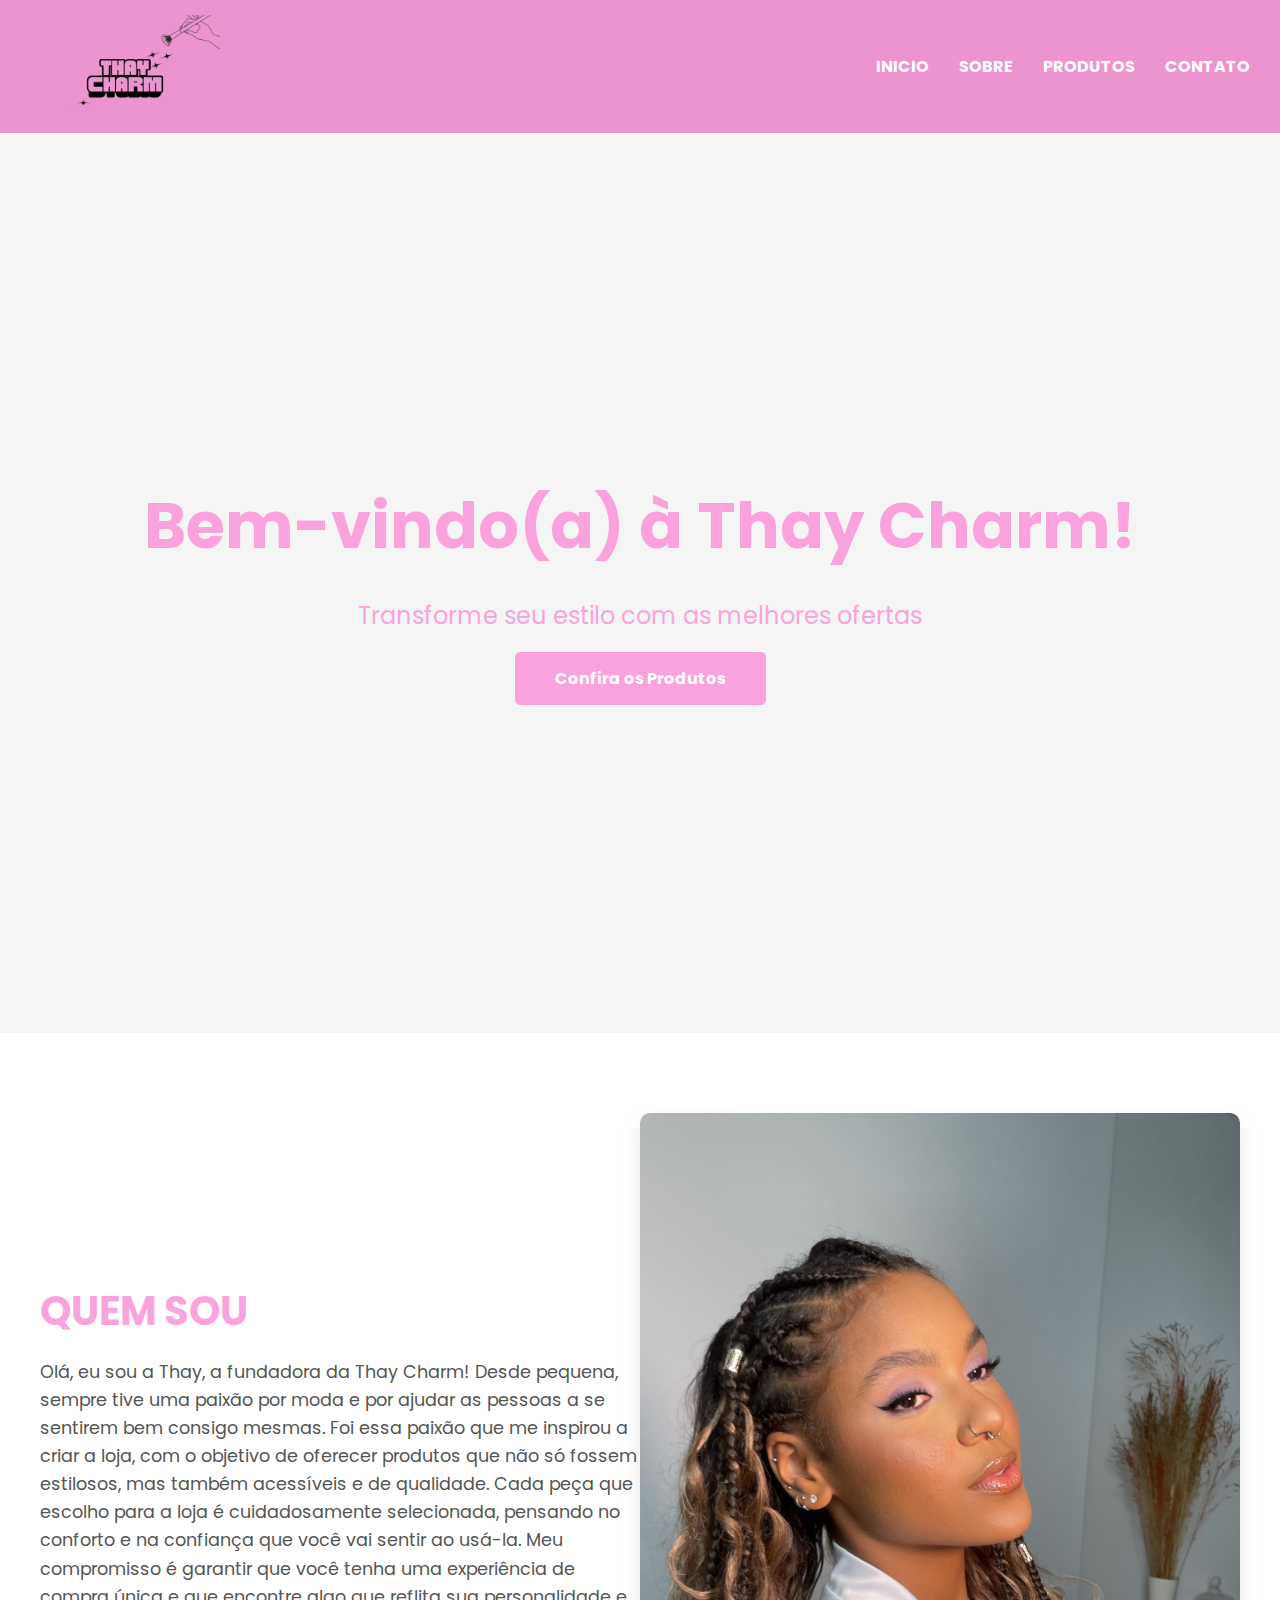
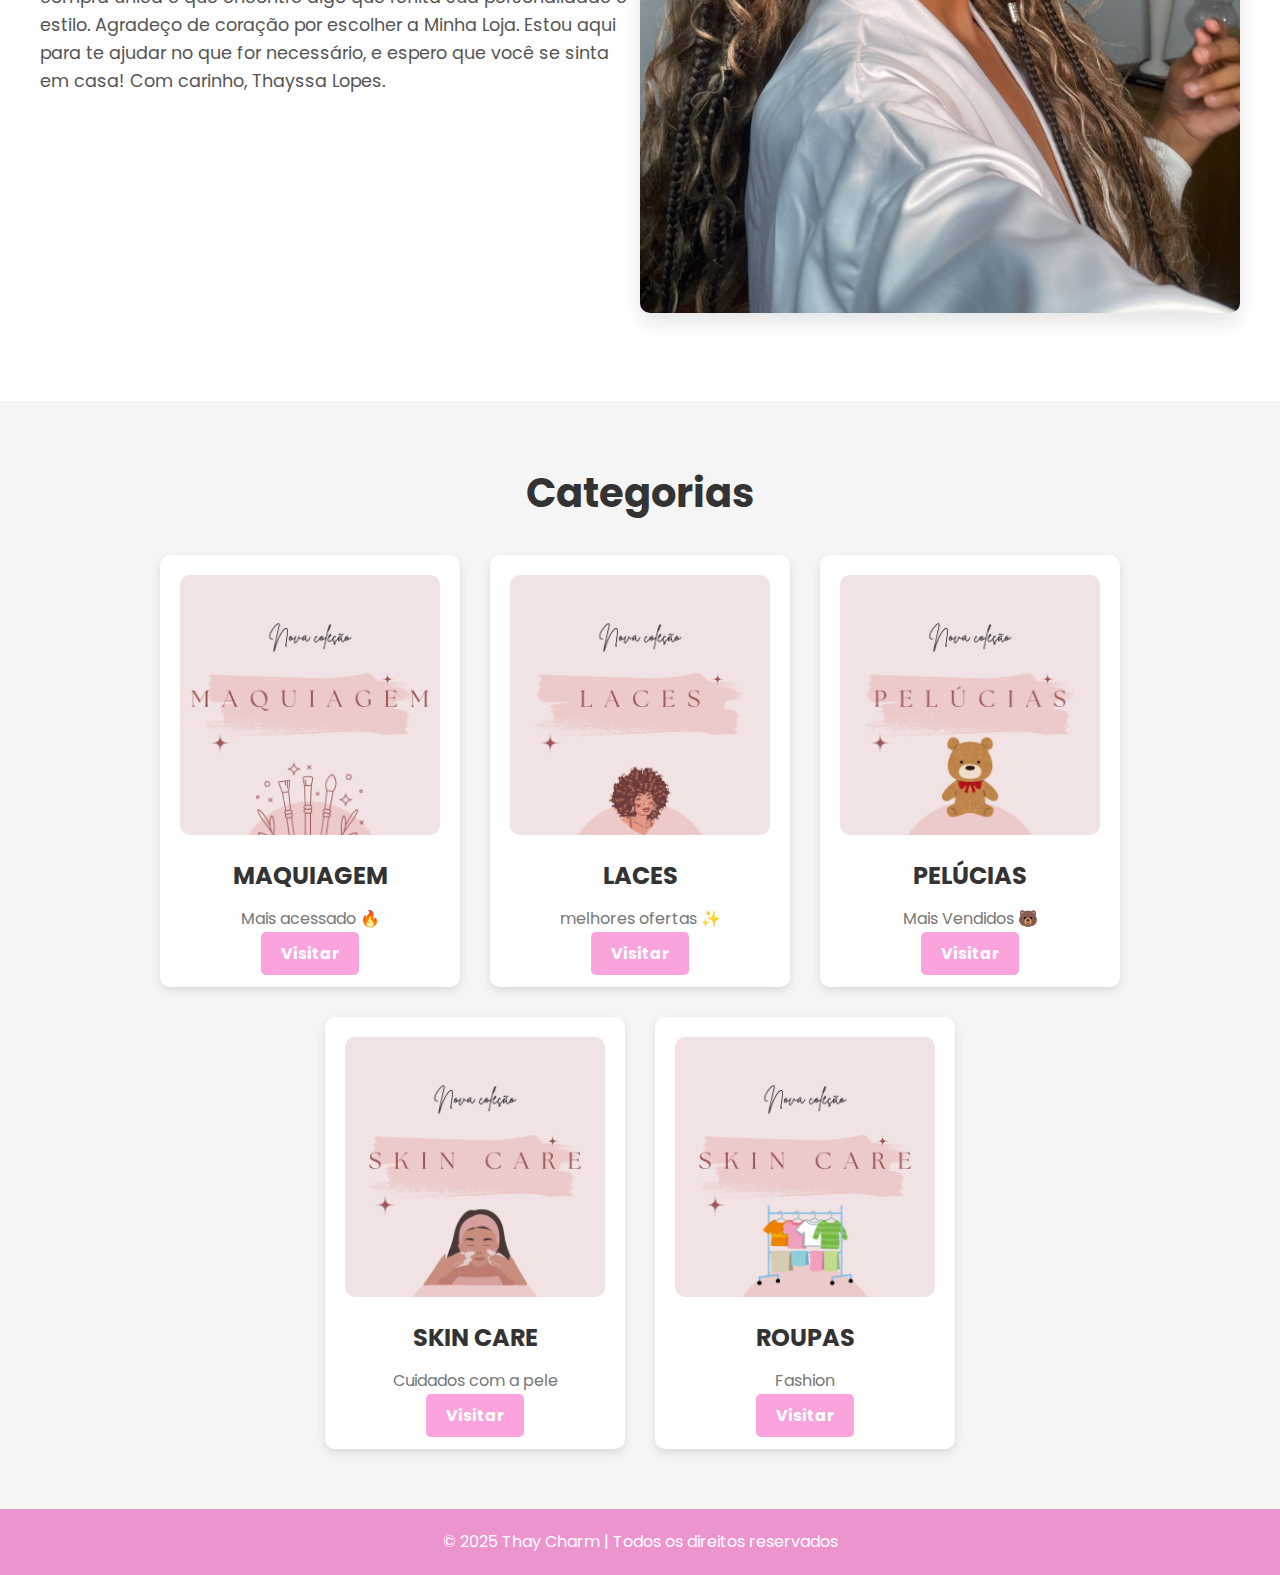
<file: index.html>
<!DOCTYPE html>
<html lang="pt-br">
<head>
    <meta charset="UTF-8">
    <meta name="viewport" content="width=device-width, initial-scale=1.0">
    <title>Thay Charm</title>
    <link rel="stylesheet" href="inicio.css">
    <link rel="shortcut icon" href="image/favicon-32x32.png" type="image/x-icon">
    <link href="https://fonts.googleapis.com/css2?family=Poppins:ital,wght@0,100;0,200;0,300;0,400;0,500;0,600;0,700;0,800;0,900;1,100;1,200;1,300;1,400;1,500;1,600;1,700;1,800;1,900&display=swap" rel="stylesheet">

</head>
<body>
    <header>
        <div class="navbar">
            <div class="logo">
                <a href="#">
                    <img src="image/WhatsApp_Image_2025-03-17_at_14.51.30-removebg-preview.png" alt="" class="logotipo">
                </a>
            </div>
            <nav>
                <ul>
                    <li><a href="#home">INICIO</a></li>
                    <li><a href="#about">SOBRE</a></li>
                    <li><a href="#products">PRODUTOS</a></li>
                    <li><a href="https://wa.me/5527999059738?text=Ol%C3%A1!%20Quero%20Mais%20%20Informações sobre a Loja" target="_blank" class="btn-buy">CONTATO</a></li>
                </ul>
            </nav>
        </div>
    </header>

    <section id="home" class="hero">
        <div class="hero-content">
            <h1>Bem-vindo(a) à Thay Charm!</h1>
            <p>Transforme seu estilo com as melhores ofertas</p>
            <a href="#products" class="cta-button">Confira os Produtos</a>
            
        </div>
    </section>

    <section id="about" class="about">
        <div class="about-container">
            <div class="about-text">
                <h2>Quem Sou</h2>
                <p>Olá, eu sou a Thay, a fundadora da Thay Charm! Desde pequena, sempre tive uma paixão por moda e por ajudar as pessoas a se sentirem bem consigo mesmas. Foi essa paixão que me inspirou a criar a loja, com o objetivo de oferecer produtos que não só fossem estilosos, mas também acessíveis e de qualidade.

                    Cada peça que escolho para a loja é cuidadosamente selecionada, pensando no conforto e na confiança que você vai sentir ao usá-la. Meu compromisso é garantir que você tenha uma experiência de compra única e que encontre algo que reflita sua personalidade e estilo.
                    
                    Agradeço de coração por escolher a Minha Loja. Estou aqui para te ajudar no que for necessário, e espero que você se sinta em casa!
                    
                    Com carinho,
                    Thayssa Lopes.</p>
            </div>
            <div class="about-image">
                <img src="image/WhatsApp Image 2025-03-17 at 14.54.24.jpeg" alt="Imagem sobre a loja">
            </div>
        </div>



    </section>

    <section id="products" class="products">
        <h2>Categorias</h2>
        <div class="product-gallery">
            <div class="product-card">
                <img src="image/capamaquiagem.png" alt="Maquiagem">
                <h3>MAQUIAGEM</h3>
                <p>Mais acessado 🔥</p>
                <a href="maquiagem.html">Visitar</a>
            </div>

            <div class="product-card">
                <img src="image/CapaLace.png" alt="Laces">
                <h3>LACES</h3>
                <p>melhores ofertas ✨</p>
                <a href="laces.html">Visitar</a>
            </div>
            <div class="product-card">
                <img src="image/Capapelucias.png" alt="Pelucias">
                <h3>PELÚCIAS</h3>
                <p>Mais Vendidos 🐻</p>
                <a href="pelucias.html">Visitar</a>
            </div>
            <div class="product-card">
                <img src="image/Capaskin.png" alt="Skin Care">
                <h3>SKIN CARE</h3>
                <p>Cuidados com a pele</p>
                <a href="skincare.html">Visitar</a>
            </div>
            <div class="product-card">
                <img src="image/Caparoupa.png" alt="Roupas">
                <h3>ROUPAS</h3>
                <p>Fashion</p>
                <a href="roupas.html">Visitar</a>
            </div>
        </div>

    </section>

    <footer id="contact">
        <div class="footer-content">
            <p>© 2025 Thay Charm | Todos os direitos reservados</p>
        </div>
    </footer>

    <script src="script.js"></script>
</body>
</html>
</file>
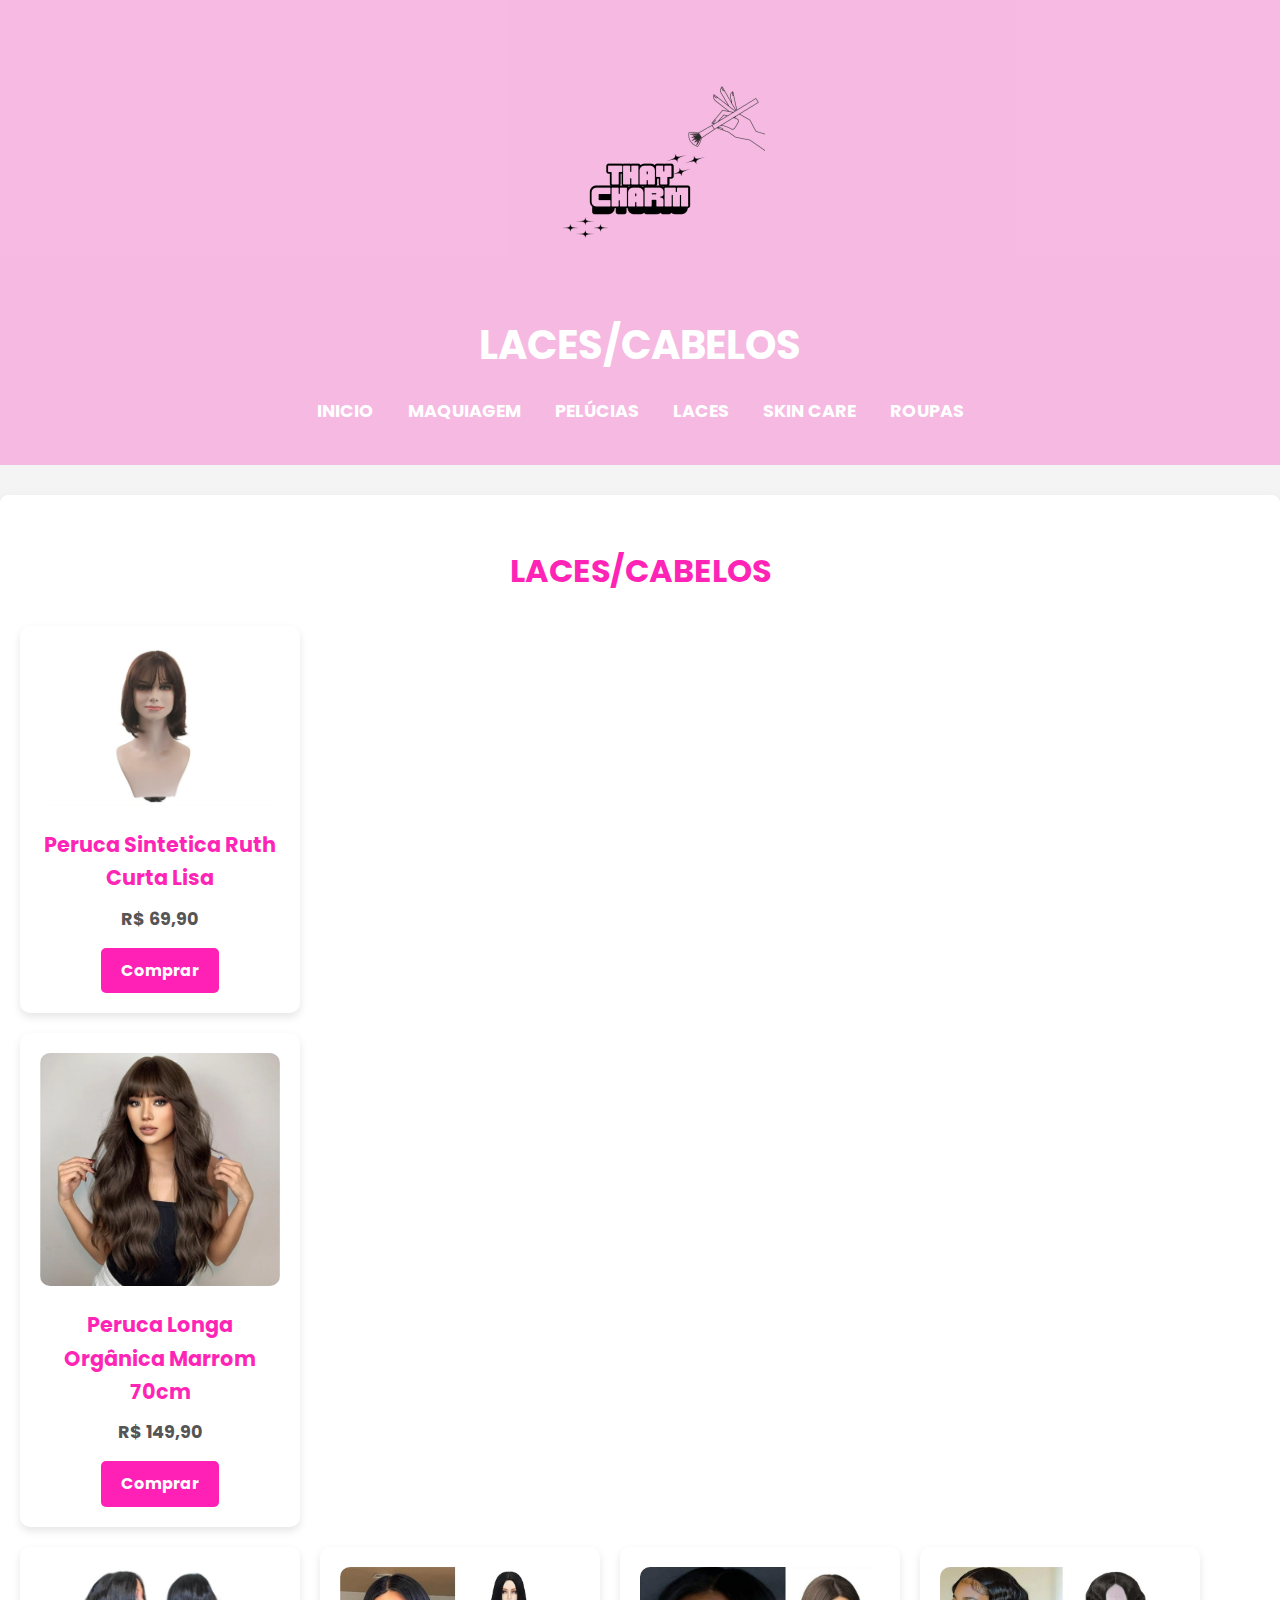
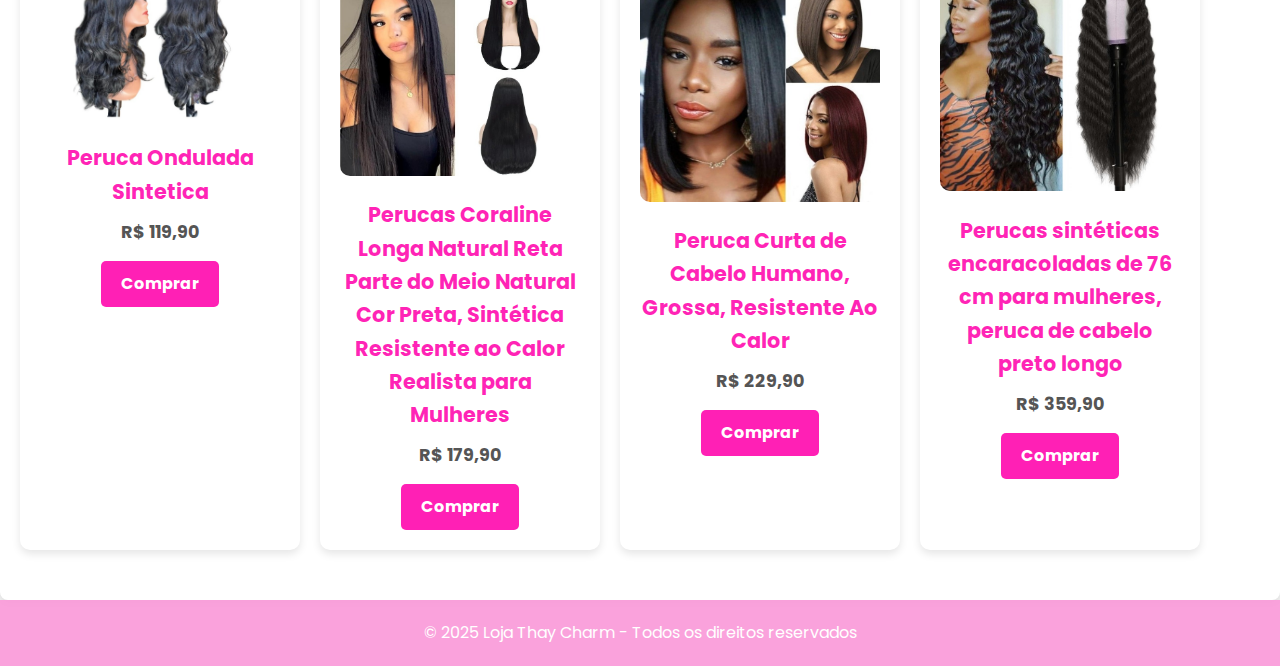
<file: laces.html>
<!DOCTYPE html>
<html lang="pt-br">
<head>
    <meta charset="UTF-8">
    <meta name="viewport" content="width=device-width, initial-scale=1.0">
    <title>Thay Charm</title>
    <link rel="stylesheet" href="styles.css">
    <link href="https://fonts.googleapis.com/css2?family=Poppins:ital,wght@0,100;0,200;0,300;0,400;0,500;0,600;0,700;0,800;0,900;1,100;1,200;1,300;1,400;1,500;1,600;1,700;1,800;1,900&display=swap" rel="stylesheet">
</head>
<body>
    <header>
        <div class="container">
            <div class="logo">
                <img src="image/WhatsApp_Image_2025-03-17_at_14.51.30-removebg-preview.png" alt="Logo da Loja">
            </div>
            <h1>LACES/CABELOS</h1>
            <nav>
                <ul>
                    <li><a href="index.html">INICIO</a></li>
                    <li><a href="maquiagem.html">MAQUIAGEM</a></li>
                    <li><a href="pelucias.html">PELÚCIAS</a></li>
                    <li><a href="laces.html">LACES</a></li>
                    <li><a href="skincare.html">SKIN CARE</a></li>
                    <li><a href="roupas.html">ROUPAS</a></li>
                </ul>
            </nav>
        </div>
    </header>


    <main>

        <section id="maquiagem" class="product-section">
            <h2>LACES/CABELOS</h2>
            <div class="product-list">
                <div class="product">
                    <img src="image/Peruca Sintetica Ruth Curta Lisa.jpeg" alt="">
                    <h3>Peruca Sintetica Ruth Curta Lisa</h3>
                    <p>R$ 69,90</p>
                    <a href="https://wa.me/5527999059738?text=Ol%C3%A1!%20Quero%20comprar%20a%20Peruca%20%20por%20R%24%2069%2C90." target="_blank" class="btn-buy">Comprar</a>
                </div>

                
                <div class="product-list">
                    <div class="product">
                        <img src="image/Peruca Longa Orgânica Marrom 70cm.jpeg" alt="">
                        <h3>Peruca Longa Orgânica Marrom 70cm</h3>
                        <p>R$ 149,90</p>
                        <a href="https://wa.me/5527999059738?text=Ol%C3%A1!%20Quero%20comprar%20a%20Peruca%20%20por%20R%24%20149%2C90." target="_blank" class="btn-buy">Comprar</a>
                    </div>
                    <div class="product-list">
                        <div class="product">
                            <img src="image/PERUCA ONDULADA - SINTÉTICA.jpeg" alt="">
                            <h3>Peruca Ondulada Sintetica</h3>
                            <p>R$ 119,90</p>
                            <a href="https://wa.me/5527999059738?text=Ol%C3%A1!%20Quero%20comprar%20a%20Peruca%20%20por%20R%24%20119%2C90." target="_blank" class="btn-buy">Comprar</a>
                        </div>
                        <div class="product-list">
                            <div class="product">
                                <img src="image/Peruca Longa Preta.jpeg" alt="">
                                <h3> Perucas Coraline Longa Natural Reta Parte do Meio Natural Cor Preta, Sintética Resistente ao Calor Realista para Mulheres</h3>
                                <p>R$ 179,90</p>
                                <a href="https://wa.me/5527999059738?text=Ol%C3%A1!%20Quero%20comprar%20a%20Peruca%20%20por%20R%24%20179%2C90." target="_blank" class="btn-buy">Comprar</a>
                            </div>
                            <div class="product-list">
                                <div class="product">
                                    <img src="image/peruca curta.jpeg" alt="">
                                    <h3>Peruca Curta de Cabelo Humano, Grossa, Resistente Ao Calor</h3>
                                    <p>R$ 229,90</p>
                                    <a href="https://wa.me/5527999059738?text=Ol%C3%A1!%20Quero%20comprar%20a%20Peruca%20%20por%20R%24%20229%2C90." target="_blank" class="btn-buy">Comprar</a>
                                </div>
                             <div class="product">
                             <img src="image/peruca encacaracolada.jpeg" alt="Paleta de Sombras">
                             <h3>Perucas sintéticas encaracoladas de 76 cm para mulheres, peruca de cabelo preto longo</h3>
                             <p>R$ 359,90</p>
                             <a href="https://wa.me/5527999059738?text=Ol%C3%A1!%20Quero%20comprar%20a%20Peruca%20%20por%20R%24%20359%2C90." target="_blank" class="btn-buy">Comprar</a>
                </div>
            </div>
        </section>
    </main>

    <footer>
        <div class="container">
            <p>&copy; 2025 Loja Thay Charm - Todos os direitos reservados</p>
        </div>
    </footer>
</body>
</html>
</file>
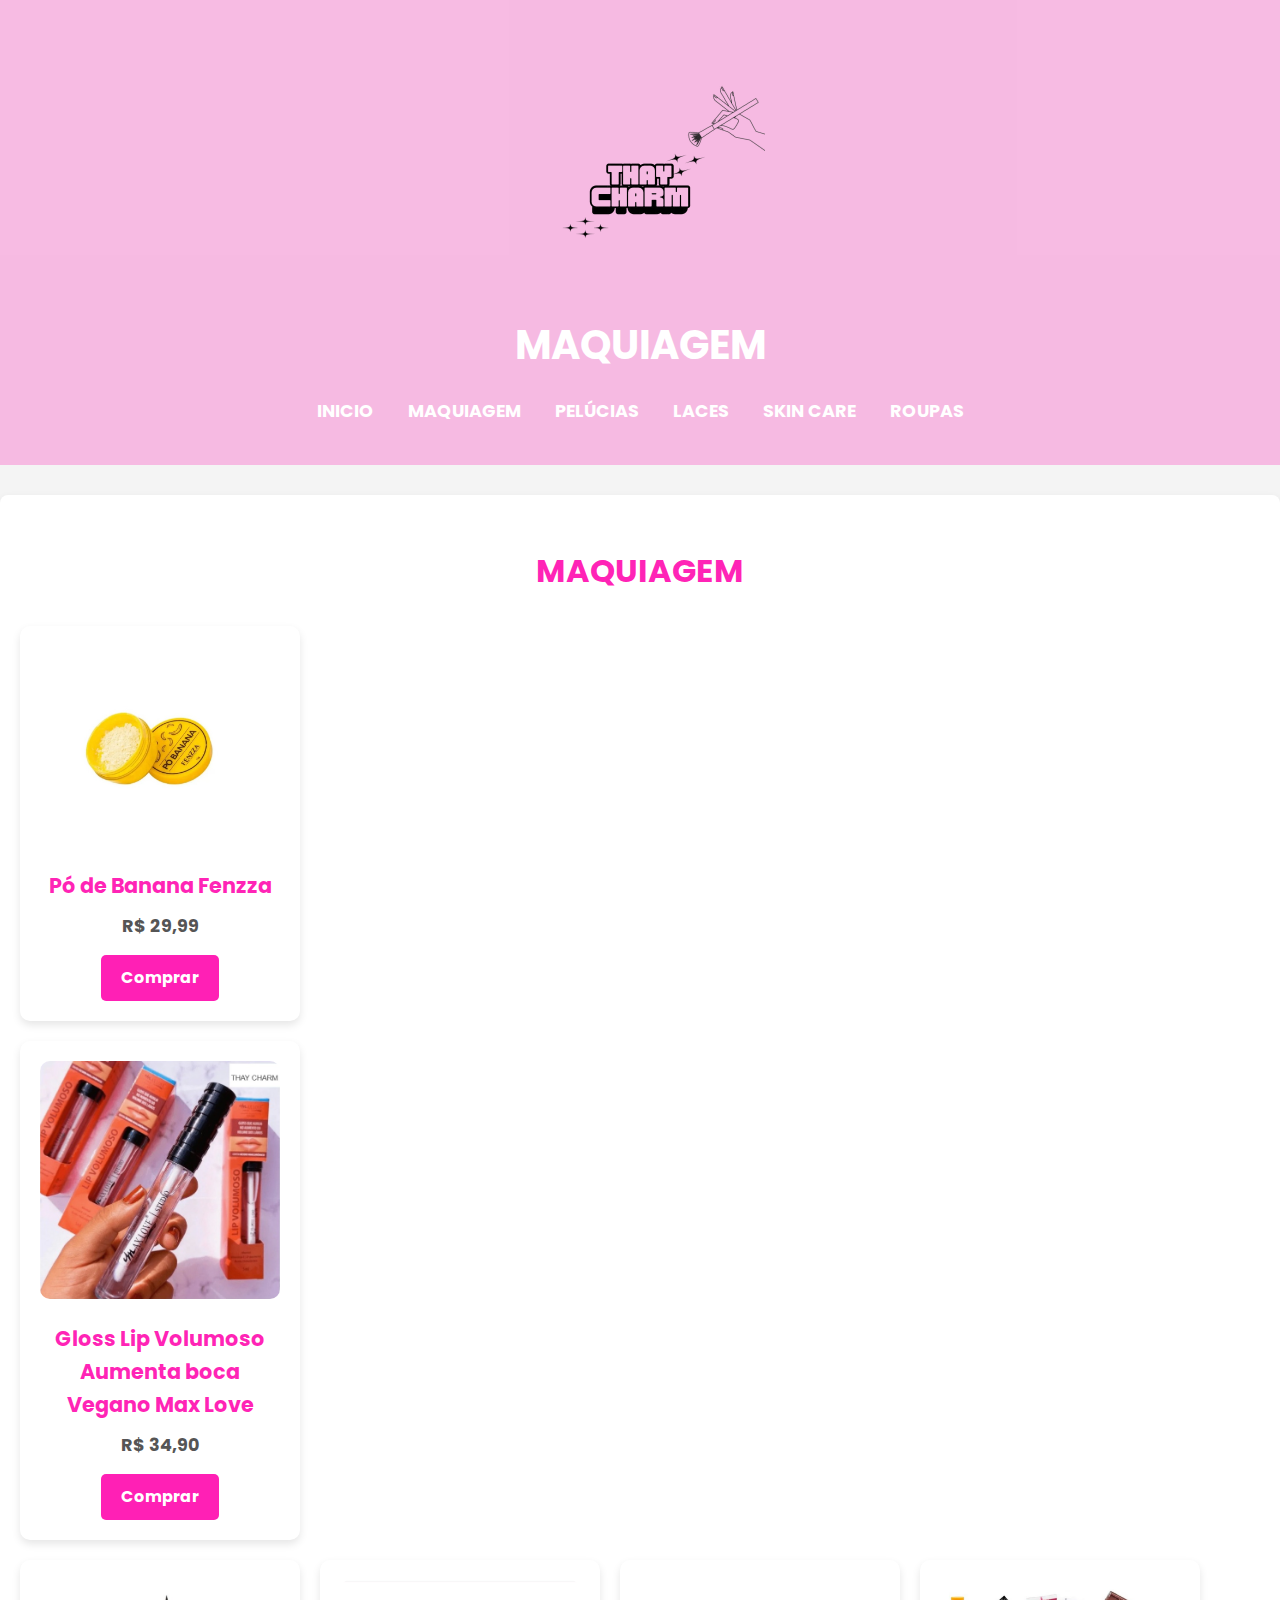
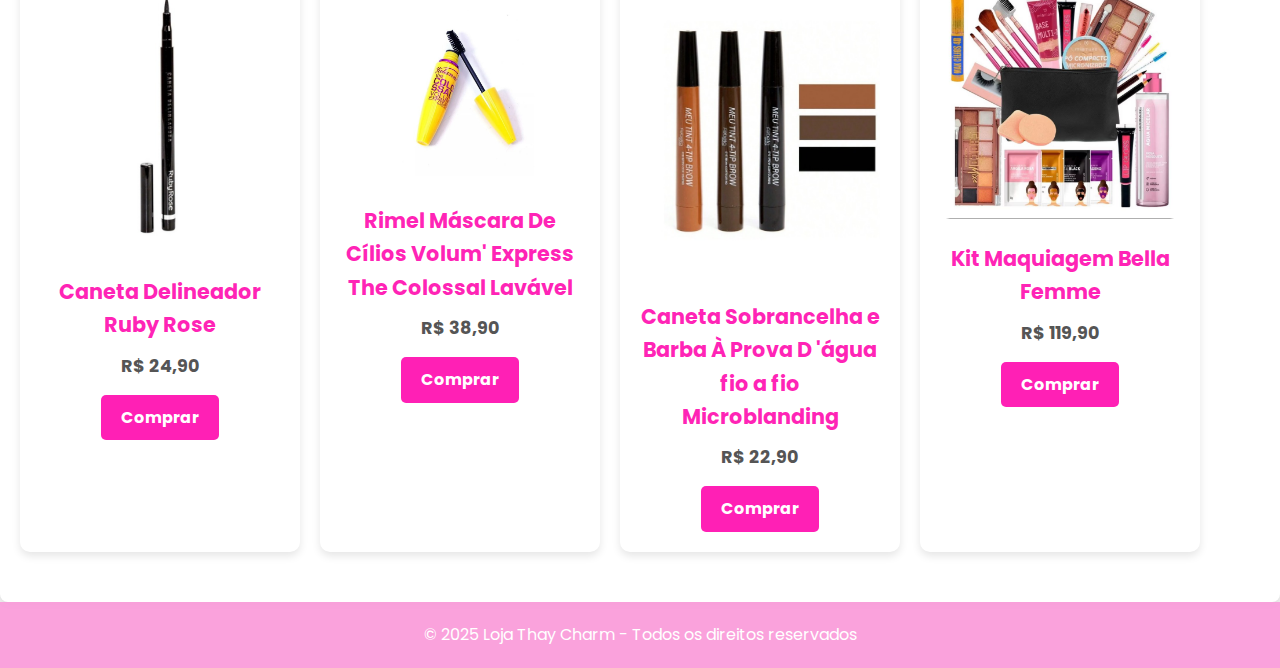
<file: maquiagem.html>
<!DOCTYPE html>
<html lang="pt-br">
<head>
    <meta charset="UTF-8">
    <meta name="viewport" content="width=device-width, initial-scale=1.0">
    <title>Thay Charm</title>
    <link rel="stylesheet" href="styles.css">
    <link href="https://fonts.googleapis.com/css2?family=Poppins:ital,wght@0,100;0,200;0,300;0,400;0,500;0,600;0,700;0,800;0,900;1,100;1,200;1,300;1,400;1,500;1,600;1,700;1,800;1,900&display=swap" rel="stylesheet">
</head>
<body>
    <!-- Cabeçalho com logo -->
    <header>
        <div class="container">
            <div class="logo">
                <img src="image/WhatsApp_Image_2025-03-17_at_14.51.30-removebg-preview.png" alt="Logo da Loja">
            </div>
            <h1>MAQUIAGEM</h1>
            <nav>
                <ul>
                    <li><a href="index.html">INICIO</a></li>
                    <li><a href="maquiagem.html">MAQUIAGEM</a></li>
                    <li><a href="pelucias.html">PELÚCIAS</a></li>
                    <li><a href="laces.html">LACES</a></li>
                    <li><a href="skincare.html">SKIN CARE</a></li>
                    <li><a href="roupas.html">ROUPAS</a></li>
                </ul>
            </nav>
        </div>
    </header>

    <!-- Seções do catálogo -->
    <main>
        <!-- Maquiagem -->
        <section id="maquiagem" class="product-section">
            <h2>MAQUIAGEM</h2>
            <div class="product-list">
                <div class="product">
                    <img class="card-image" src="image/podebanana.jpeg" alt="">
                    <h3>Pó de Banana Fenzza</h3>
                    <p>R$ 29,99</p>
                    <a href="https://wa.me/5527999059738?text=Ol%C3%A1!%20Quero%20comprar%20o%20Pó%20De%20Banana%20R%24%2029%2C99." target="_blank" class="btn-buy">Comprar</a>
                </div>

                
                <div class="product-list">
                    <div class="product">
                        <img src="image/gloss.jpeg" alt="">
                        <h3>Gloss Lip Volumoso Aumenta boca Vegano Max Love</h3>
                        <p>R$ 34,90</p>
                        <a href="https://wa.me/5527999059738?text=Ol%C3%A1!%20Quero%20comprar%20um%20Lip%20Gloss%20por%20R%24%2034%2C90." target="_blank" class="btn-buy">Comprar</a>
                    </div>
                    <div class="product-list">
                        <div class="product">
                            <img src="image/delineador.jpeg" alt="">
                            <h3>Caneta Delineador Ruby Rose</h3>
                            <p>R$ 24,90</p>
                            <a href="https://wa.me/5527999059738?text=Ol%C3%A1!%20Quero%20comprar%20o%20Delineador%20%20por%20R%24%2024%2C90." target="_blank" class="btn-buy">Comprar</a>
                        </div>
                        <div class="product-list">
                            <div class="product">
                                <img src="image/rimel.jpeg" alt="">
                                <h3>Rimel Máscara De Cílios Volum' Express The Colossal Lavável</h3>
                                <p>R$ 38,90</p>
                                <a href="https://wa.me/5527999059738?text=Ol%C3%A1!%20Quero%20comprar%20o%20Rimel%20%20por%20R%24%2038%2C90." target="_blank" class="btn-buy">Comprar</a>
                            </div>
                            <div class="product-list">
                                <div class="product">
                                    <img src="image/canetasobrancelha.jpeg" alt="">
                                    <h3>Caneta Sobrancelha e Barba À Prova D 'água fio a fio Microblanding</h3>
                                    <p>R$ 22,90</p>
                                    <a href="https://wa.me/5527999059738?text=Ol%C3%A1!%20Quero%20comprar%20a%20caneta%20para%20sobrancelha%20R%24%2022%2C90." target="_blank" class="btn-buy">Comprar</a>
                                </div>

                                <div class="product-list">
                                    <div class="product">
                                        <img src="image/kitmaquiagem.jpeg" alt="">
                                        <h3>Kit Maquiagem Bella Femme</h3>
                                        <p>R$ 119,90</p>
                                        <a href="https://wa.me/5527999059738?text=Ol%C3%A1!%20Quero%20comprar%20o%20Kit%20de%20maquiagem%20R%24%20119%2C90." target="_blank" class="btn-buy">Comprar</a>
                                    </div>
                            
                        </div>
                        

        </section>
    </main>

    <footer>
        <div class="container">
            <p>&copy; 2025 Loja Thay Charm - Todos os direitos reservados</p>
        </div>
    </footer>
</body>
</html>
</file>
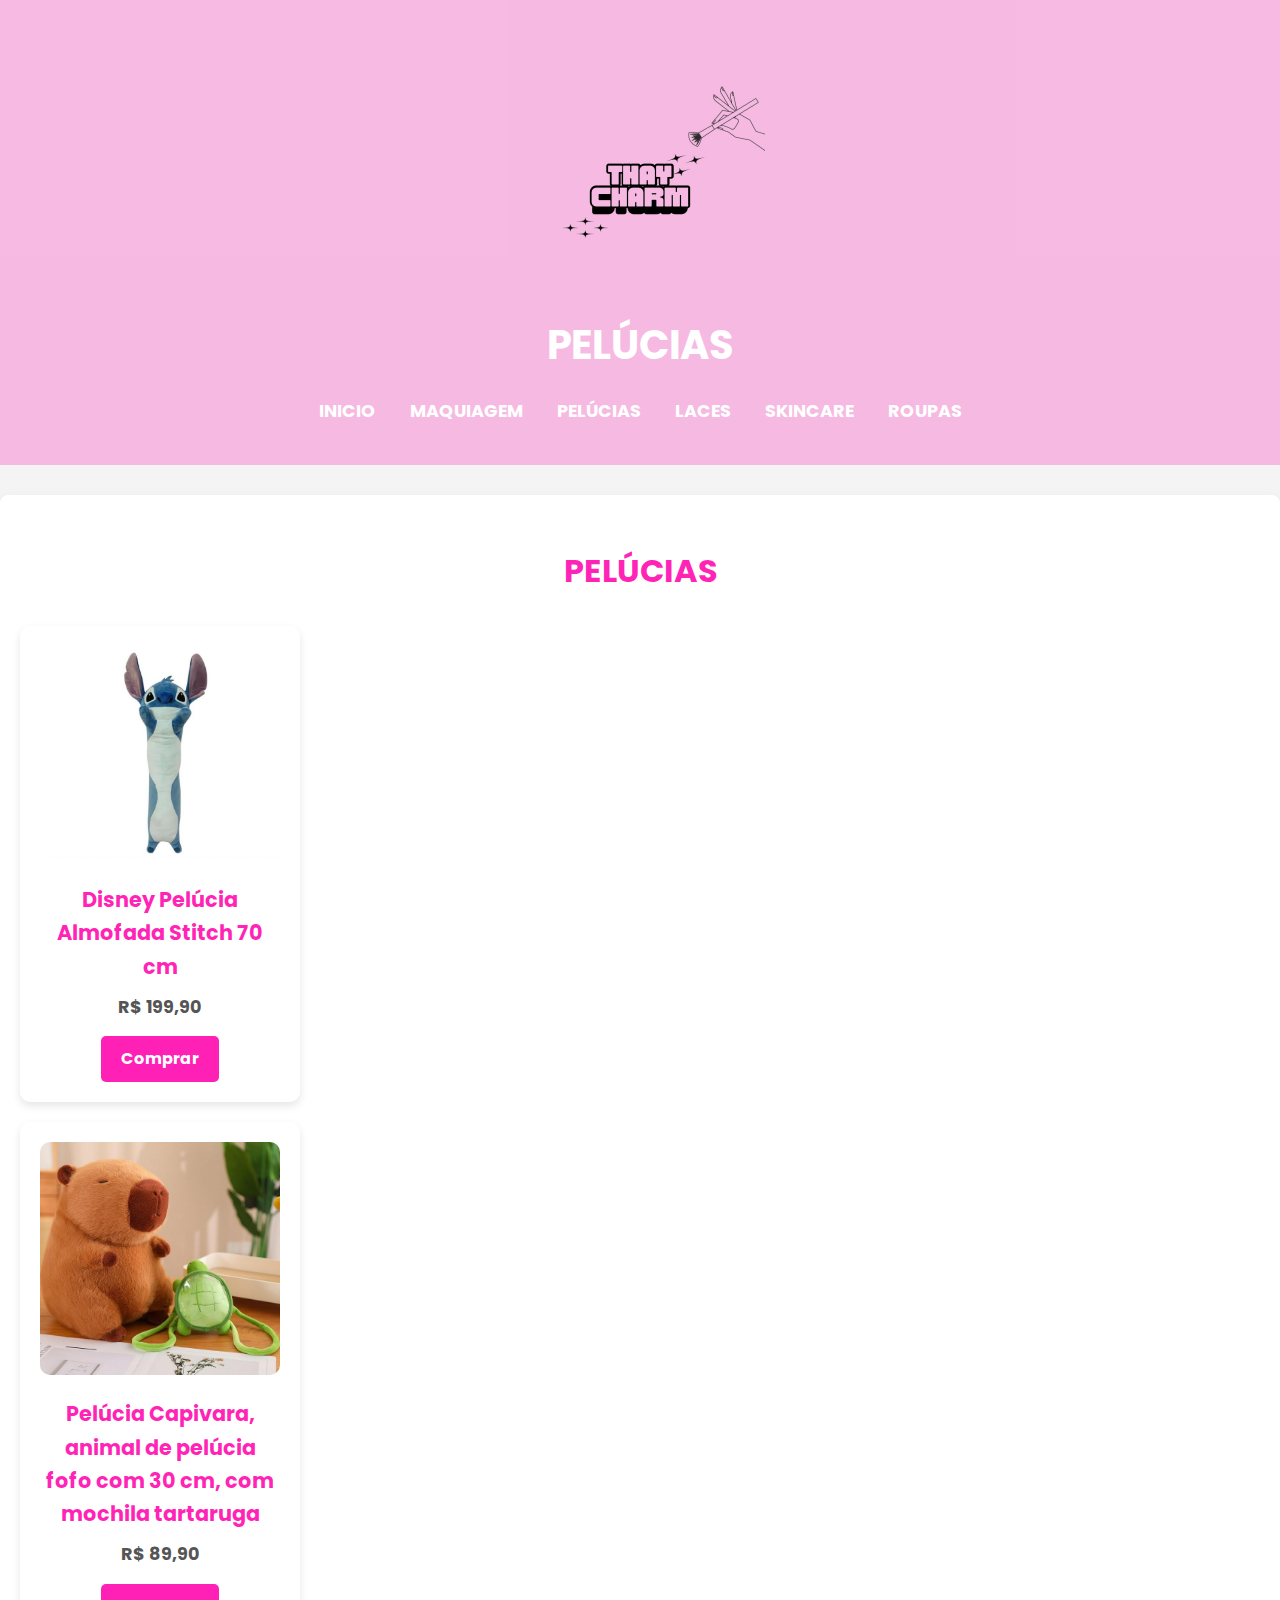
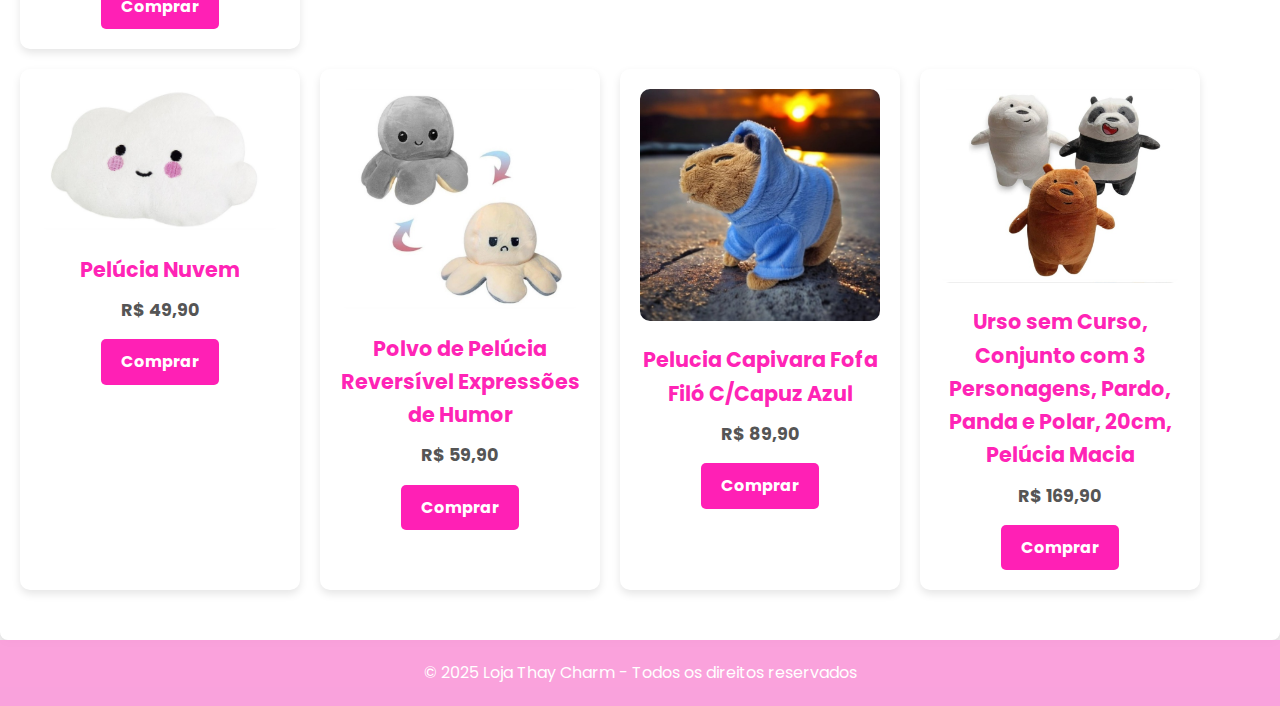
<file: pelucias.html>
<!DOCTYPE html>
<html lang="pt-br">
<head>
    <meta charset="UTF-8">
    <meta name="viewport" content="width=device-width, initial-scale=1.0">
    <title>Thay Charm</title>
    <link rel="stylesheet" href="styles.css">
    <link href="https://fonts.googleapis.com/css2?family=Poppins:ital,wght@0,100;0,200;0,300;0,400;0,500;0,600;0,700;0,800;0,900;1,100;1,200;1,300;1,400;1,500;1,600;1,700;1,800;1,900&display=swap" rel="stylesheet">
</head>
<body>
    <header>
        <div class="container">
            <div class="logo">
                <img src="image/WhatsApp_Image_2025-03-17_at_14.51.30-removebg-preview.png" alt="Logo da Loja">
            </div>
            <h1>PELÚCIAS</h1>
            <nav>
                <ul>
                    <li><a href="index.html">INICIO</a></li>
                    <li><a href="maquiagem.html">MAQUIAGEM</a></li>
                    <li><a href="pelucias.html">PELÚCIAS</a></li>
                    <li><a href="laces.html">LACES</a></li>
                    <li><a href="skincare.html">SKINCARE</a></li>
                    <li><a href="roupas.html">ROUPAS</a></li>
                </ul>
            </nav>
        </div>
    </header>


    <main>

        <section id="maquiagem" class="product-section">
            <h2>PELÚCIAS</h2>
            <div class="product-list">
                <div class="product">
                    <img src="image/peluciastitch.jpeg" alt="stitch 70cm">
                    <h3>Disney Pelúcia Almofada Stitch 70 cm</h3>
                    <p>R$ 199,90</p>
                    <a href="https://wa.me/5527999059738?text=Ol%C3%A1!%20Quero%20comprar%20o%20Stitch%2070CM%20por%20R%24%20199%2C90." target="_blank" class="btn-buy">Comprar</a>
                </div>

                
                <div class="product-list">
                    <div class="product">
                        <img src="image/peluciacapivara.jpeg" alt="Pelucia Capivara com Tartaruga nas Costas">
                        <h3>Pelúcia Capivara, animal de pelúcia fofo com 30 cm, com mochila tartaruga </h3>
                        <p>R$ 89,90</p>
                        <a href="https://wa.me/5527999059738?text=Ol%C3%A1!%20Quero%20comprar%20a%20Pelúcia%20Capivara%20por%20R%24%2089%2C90." target="_blank" class="btn-buy">Comprar</a>
                    </div>
                    <div class="product-list">
                        <div class="product">
                            <img src="image/pelucianuvem.jpeg" alt="Pelucia Nuvem Feliz">
                            <h3>Pelúcia Nuvem</h3>
                            <p>R$ 49,90</p>
                            <a href="https://wa.me/5527999059738?text=Ol%C3%A1!%20Quero%20comprar%20a%20Pelúcia%20Nuvem%20por%20R%24%2049%2C90." target="_blank" class="btn-buy">Comprar</a>
                        </div>
                        <div class="product-list">
                            <div class="product">
                                <img src="image/peluciapolvohumor.jpeg" alt="Base Luminosa">
                                <h3>Polvo de Pelúcia Reversível Expressões de Humor</h3>
                                <p>R$ 59,90</p>
                                <a href="https://wa.me/5527999059738?text=Ol%C3%A1!%20Quero%20comprar%20o%20Polvo%20%20por%20R%24%2059%2C90." target="_blank" class="btn-buy">Comprar</a>
                            </div>
                            <div class="product-list">
                                <div class="product">
                                    <img src="image/capivaramoletom.jpeg" alt="Base Luminosa">
                                    <h3>Pelucia Capivara Fofa Filó C/Capuz Azul</h3>
                                    <p>R$ 89,90</p>
                                    <a href="https://wa.me/5527999059738?text=Ol%C3%A1!%20Quero%20comprar%20a%20Pelúcia%20Capivara%20por%20R%24%2089%2C90." target="_blank" class="btn-buy">Comprar</a>
                                </div>
                             <div class="product">
                             <img src="image/kitursosemcurso.jpeg" alt="">
                             <h3>Urso sem Curso, Conjunto com 3 Personagens, Pardo, Panda e Polar, 20cm, Pelúcia Macia</h3>
                             <p>R$ 169,90</p>
                             <a href="https://wa.me/5527999059738?text=Ol%C3%A1!%20Quero%20comprar%20o%20Kit%20Urso%20Sem%20Curso%20R%24%20169%2C90." target="_blank" class="btn-buy">Comprar</a>
                </div>
            </div>
        </section>
    </main>

    <footer>
        <div class="container">
            <p>&copy; 2025 Loja Thay Charm - Todos os direitos reservados</p>
        </div>
    </footer>
</body>
</html>
</file>
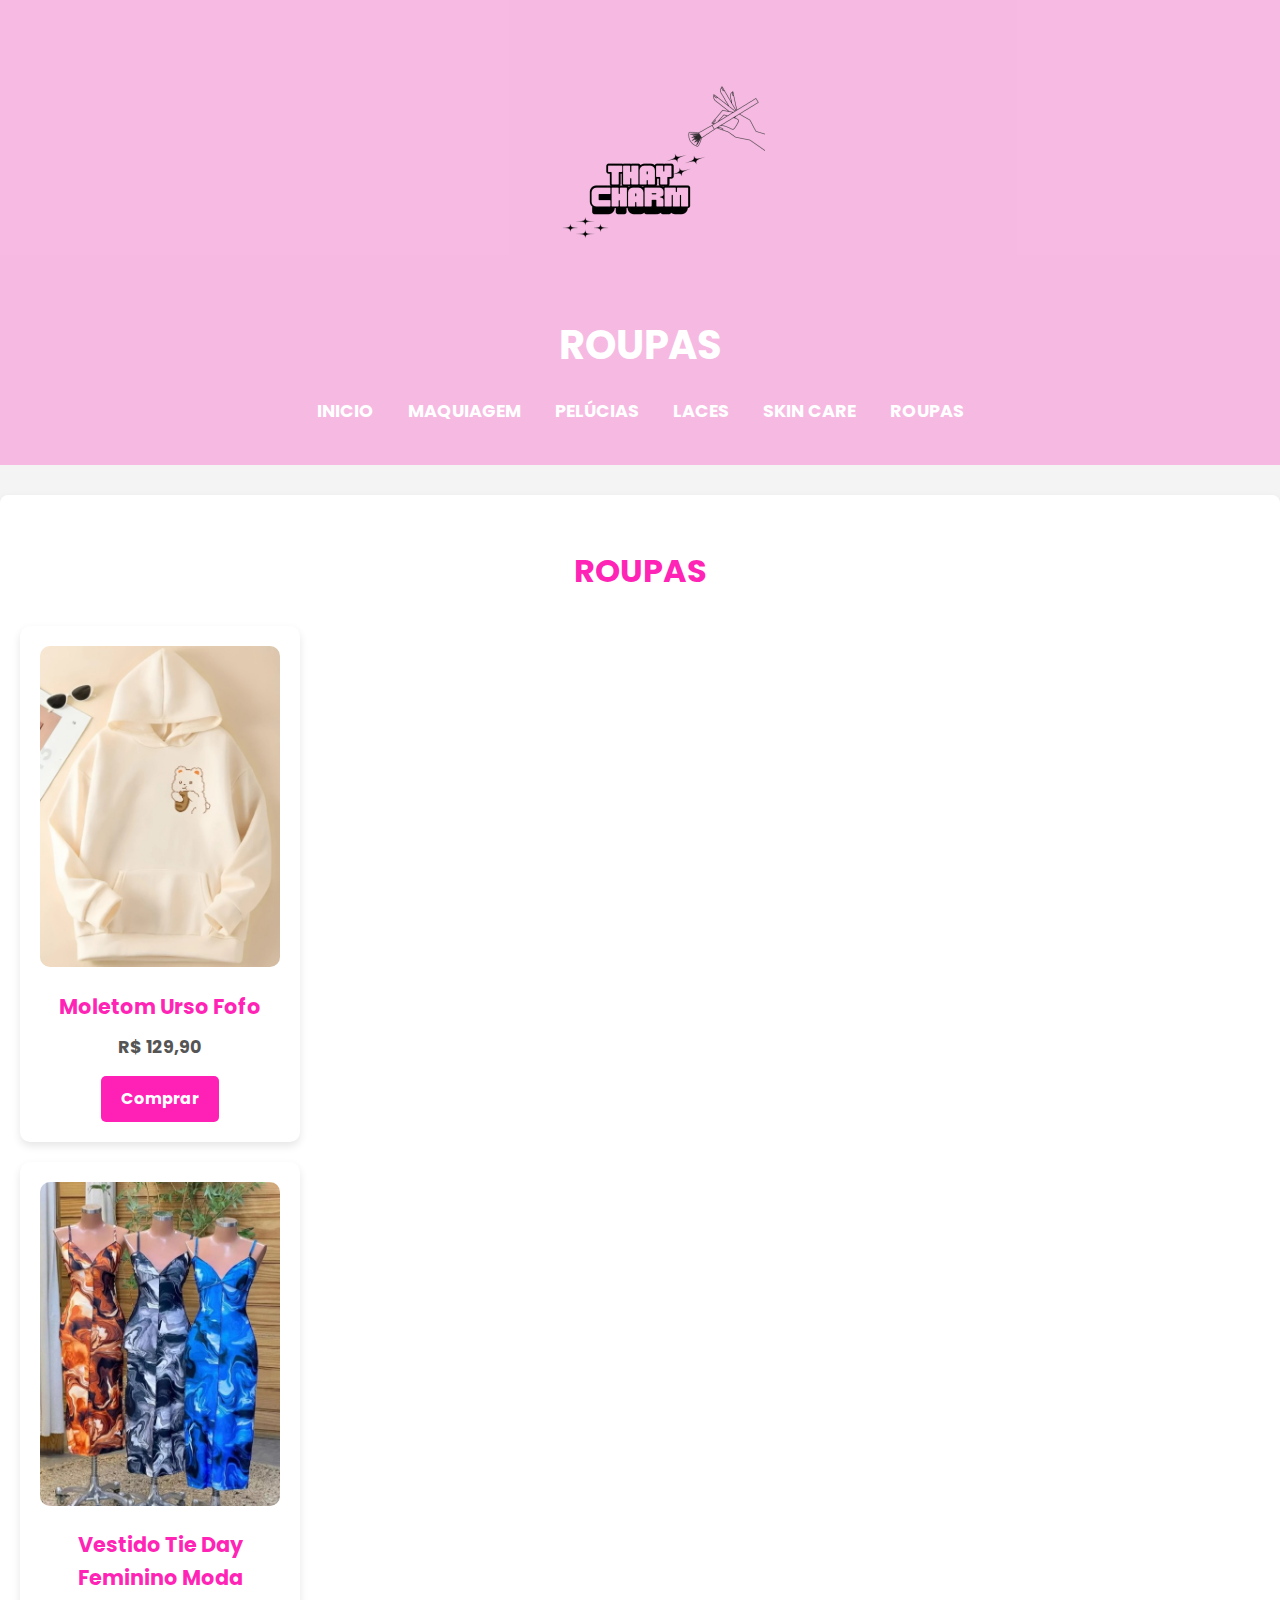
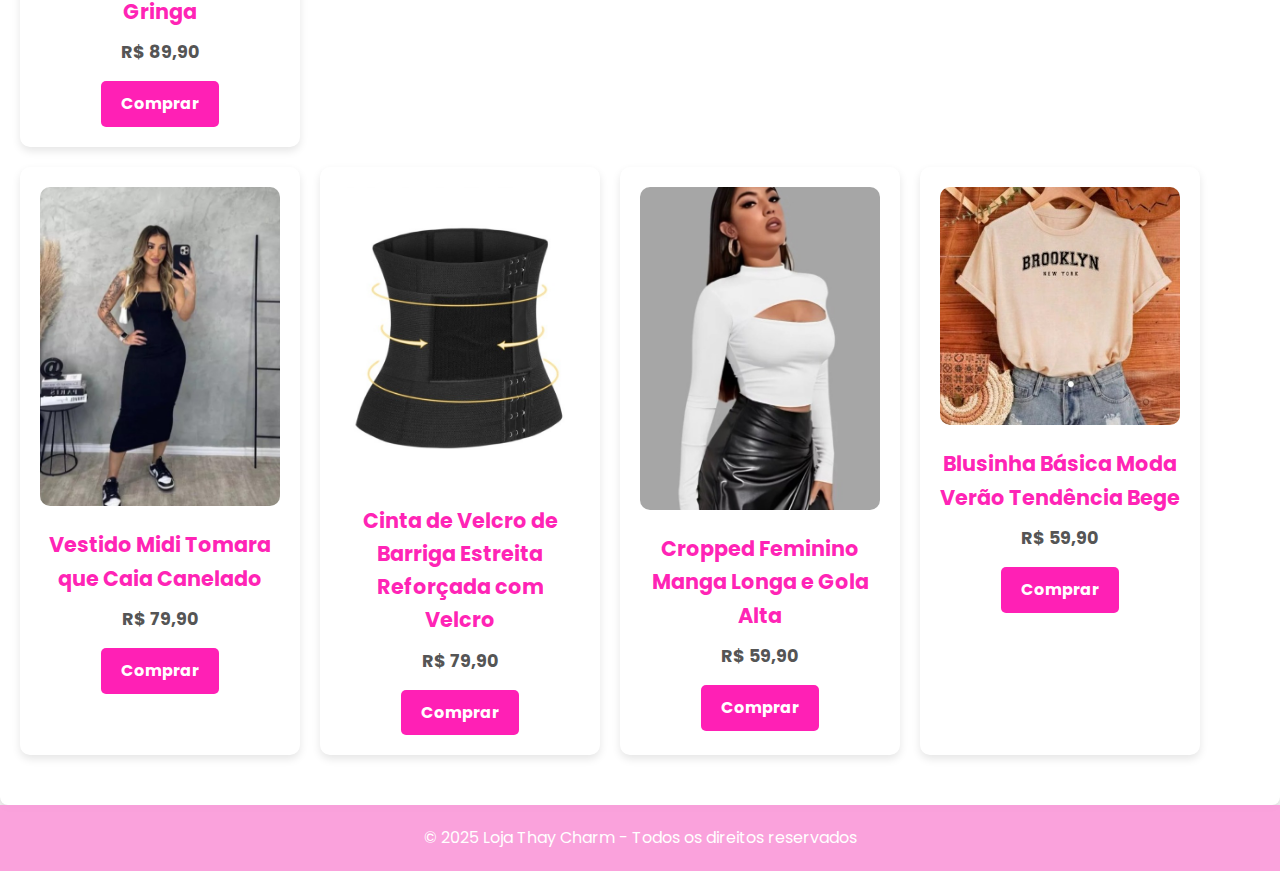
<file: roupas.html>
<!DOCTYPE html>
<html lang="pt-br">
<head>
    <meta charset="UTF-8">
    <meta name="viewport" content="width=device-width, initial-scale=1.0">
    <title>Catálogo de Produtos Femininos</title>
    <link rel="stylesheet" href="styles.css">
    <link href="https://fonts.googleapis.com/css2?family=Poppins:ital,wght@0,100;0,200;0,300;0,400;0,500;0,600;0,700;0,800;0,900;1,100;1,200;1,300;1,400;1,500;1,600;1,700;1,800;1,900&display=swap" rel="stylesheet">
</head>
<body>
    <!-- Cabeçalho com logo -->
    <header>
        <div class="container">
            <div class="logo">
                <img src="image/WhatsApp_Image_2025-03-17_at_14.51.30-removebg-preview.png" alt="Logo da Loja">
            </div>
            <h1>ROUPAS</h1>
            <nav>
                <ul>
                    <li><a href="index.html">INICIO</a></li>
                    <li><a href="maquiagem.html">MAQUIAGEM</a></li>
                    <li><a href="pelucias.html">PELÚCIAS</a></li>
                    <li><a href="laces.html">LACES</a></li>
                    <li><a href="skincare.html">SKIN CARE</a></li>
                    <li><a href="roupas.html">ROUPAS</a></li>
                </ul>
            </nav>
        </div>
    </header>

    <!-- Seções do catálogo -->
    <main>

        <section id="maquiagem" class="product-section">
            <h2>ROUPAS</h2>
            <div class="product-list">
                <div class="product">
                    <img src="image/Moletom.jpeg" alt="Base Luminosa">
                    <h3>Moletom Urso Fofo</h3>
                    <p>R$ 129,90</p>
                    <a href="https://wa.me/5527999059738?text=Ol%C3%A1!%20Quero%20comprar%20a%20Blusa%20Moletom%20por%20R%24%20129%2C90." target="_blank" class="btn-buy">Comprar</a>
                </div>

                
                <div class="product-list">
                    <div class="product">
                        <img src="image/vestidosvangogh.jpeg" alt="">
                        <h3>Vestido Tie Day Feminino Moda Gringa</h3>
                        <p>R$ 89,90</p>
                        <a href="https://wa.me/5527999059738?text=Ol%C3%A1!%20Quero%20comprar%20o%20Vestido%20%20por%20R%24%2089%2C90." target="_blank" class="btn-buy">Comprar</a>
                    </div>
                    <div class="product-list">
                        <div class="product">
                            <img src="image/Vestidotomaraquecaia.jpeg" alt="">
                            <h3>Vestido Midi Tomara que Caia Canelado</h3>
                            <p>R$ 79,90</p>
                            <a href="https://wa.me/5527999059738?text=Ol%C3%A1!%20Quero%20comprar%20o%20Vestido%20%20por%20R%24%2079%2C90." target="_blank" class="btn-buy">Comprar</a>
                        </div>
                        <div class="product-list">
                            <div class="product">
                                <img src="image/cintamodeladora.jpeg" alt="">
                                <h3>Cinta de Velcro de Barriga Estreita Reforçada com Velcro</h3>
                                <p>R$ 79,90</p>
                                <a href="https://wa.me/5527999059738?text=Ol%C3%A1!%20Quero%20comprar%20a%20Cinta%20Modeladora%20por%20R%24%2079%2C90." target="_blank" class="btn-buy">Comprar</a>
                            </div>
                            <div class="product-list">
                                <div class="product">
                                    <img src="image/cropped manga longa.jpeg" alt="">
                                    <h3>Cropped Feminino Manga Longa e Gola Alta</h3>
                                    <p>R$ 59,90</p>
                                    <a href="https://wa.me/5527999059738?text=Ol%C3%A1!%20Quero%20comprar%20o%20Cropped%20%20por%20R%24%2059%2C90." target="_blank" class="btn-buy">Comprar</a>
                                </div>
                             <div class="product">
                             <img src="image/Tshirt.jpeg" alt="">
                             <h3>Blusinha Básica Moda Verão Tendência Bege</h3>
                             <p>R$ 59,90</p>
                             <a href="https://wa.me/5527999059738?text=Ol%C3%A1!%20Quero%20comprar%20a%20Blusa%20%20New York%20por%20R%24%2059%2C90." target="_blank" class="btn-buy">Comprar</a>
                </div>
            </div>
        </section>
    </main>


    <footer>
        <div class="container">
            <p>&copy; 2025 Loja Thay Charm - Todos os direitos reservados</p>
        </div>
    </footer>
</body>
</html>
</file>
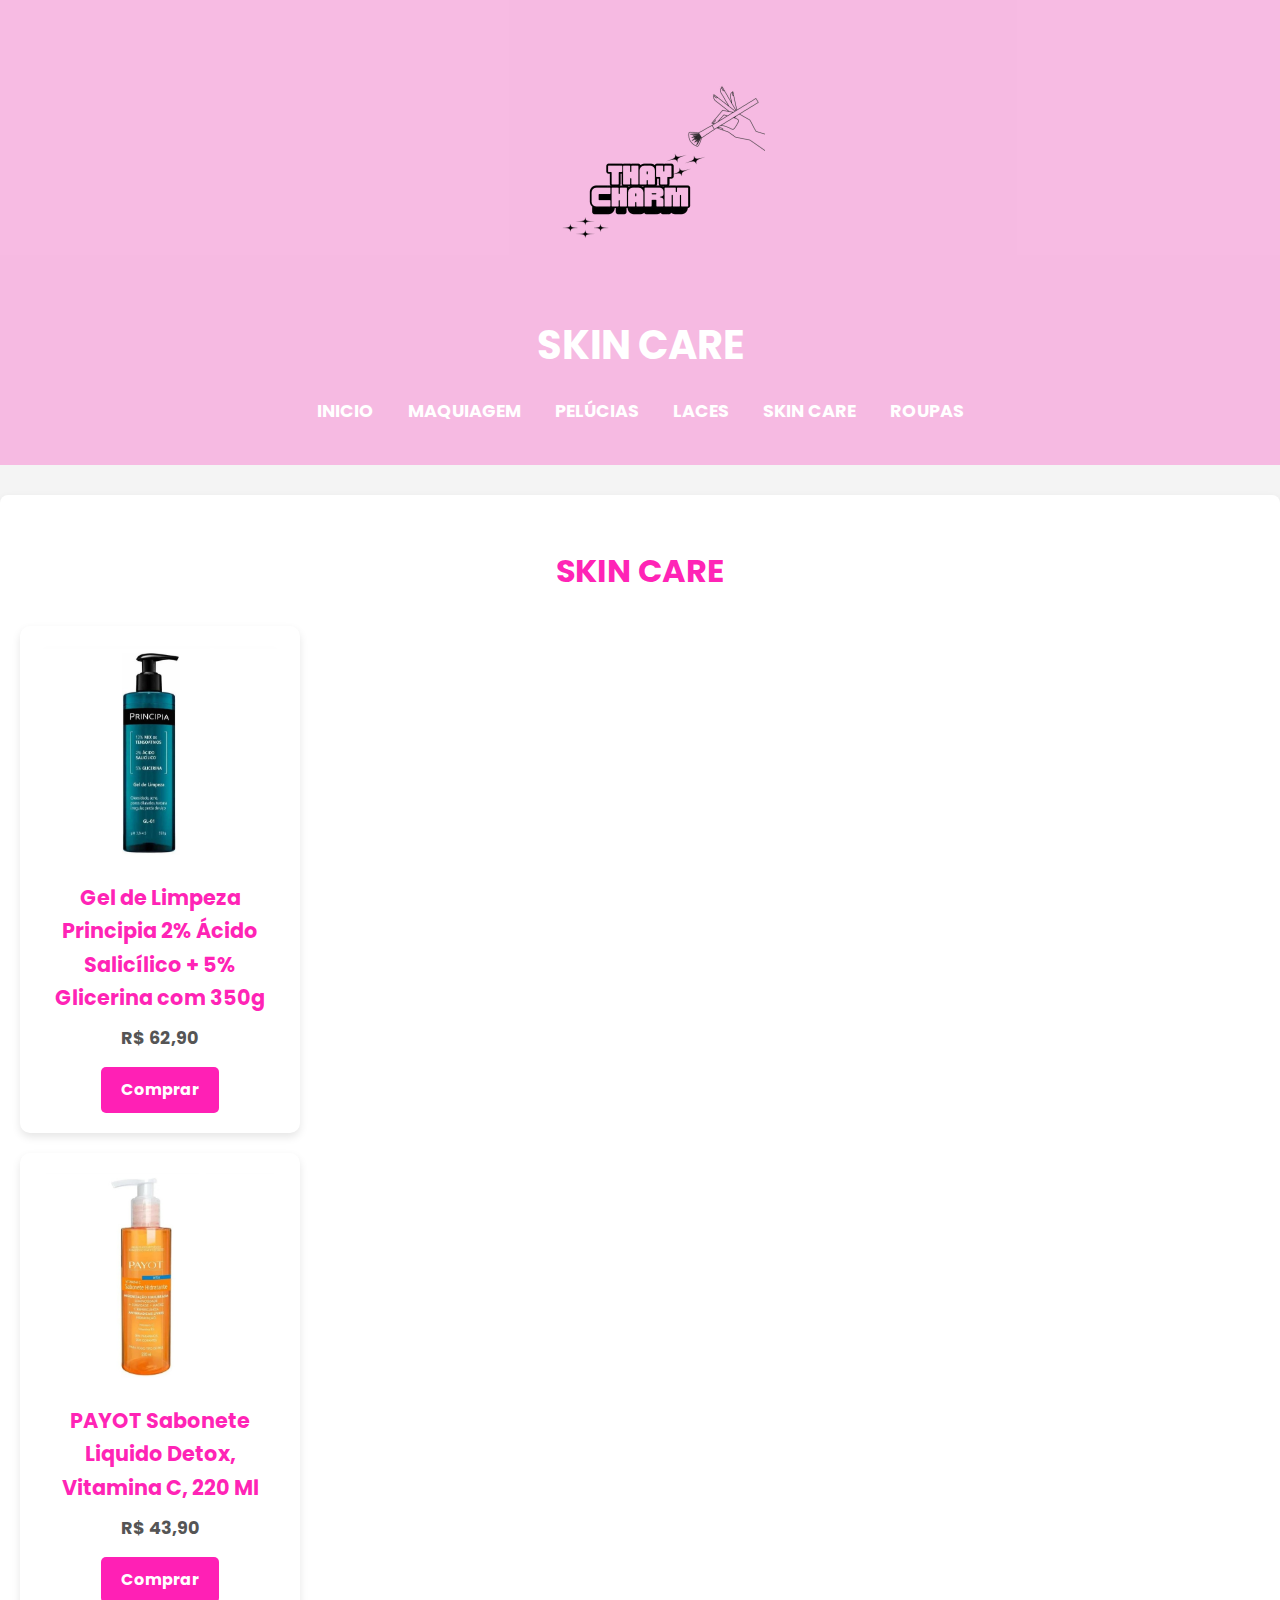
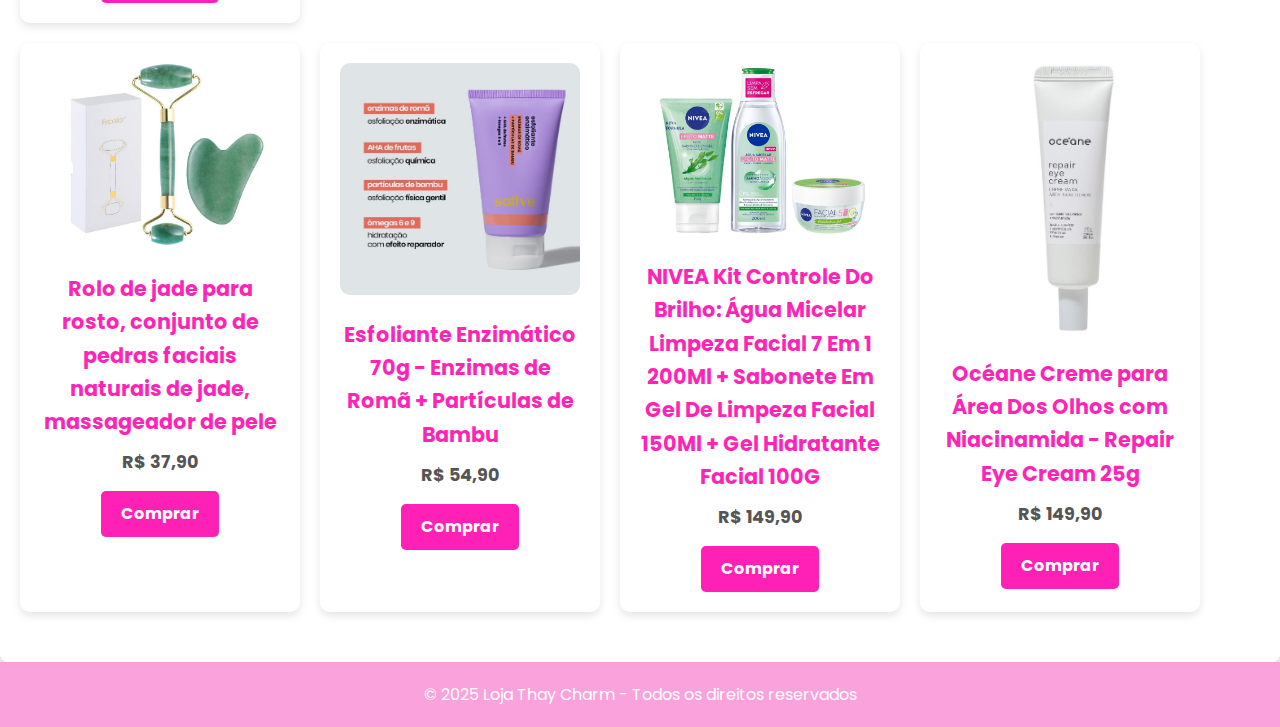
<file: skincare.html>
<!DOCTYPE html>
<html lang="pt-br">
<head>
    <meta charset="UTF-8">
    <meta name="viewport" content="width=device-width, initial-scale=1.0">
    <title>Thay Charm</title>
    <link rel="stylesheet" href="styles.css">
    <link href="https://fonts.googleapis.com/css2?family=Poppins:ital,wght@0,100;0,200;0,300;0,400;0,500;0,600;0,700;0,800;0,900;1,100;1,200;1,300;1,400;1,500;1,600;1,700;1,800;1,900&display=swap" rel="stylesheet">
</head>
<body>
    <header>
        <div class="container">
            <div class="logo">
                <img src="image/WhatsApp_Image_2025-03-17_at_14.51.30-removebg-preview.png" alt="Logo da Loja">
            </div>
            <h1>SKIN CARE</h1>
            <nav>
                <ul>
                    <li><a href="index.html">INICIO</a></li>
                    <li><a href="maquiagem.html">MAQUIAGEM</a></li>
                    <li><a href="pelucias.html">PELÚCIAS</a></li>
                    <li><a href="laces.html">LACES</a></li>
                    <li><a href="skincare.html">SKIN CARE</a></li>
                    <li><a href="roupas.html">ROUPAS</a></li>
                </ul>
            </nav>
        </div>
    </header>


    <main>

        <section id="maquiagem" class="product-section">
            <h2>SKIN CARE</h2>
            <div class="product-list">
                <div class="product">
                    <img src="image/gelprincipia.jpeg" alt="">
                    <h3>Gel de Limpeza Principia 2% Ácido Salicílico + 5% Glicerina com 350g</h3>
                    <p>R$ 62,90</p>
                    <a href="https://wa.me/5527999059738?text=Ol%C3%A1!%20Quero%20comprar%20o%20Gel%20principia%20por%20R%24%2062%2C90." target="_blank" class="btn-buy">Comprar</a>
                </div>

                
                <div class="product-list">
                    <div class="product">
                        <img src="image/sabonetedetox.jpeg" alt="Base Luminosa">
                        <h3>PAYOT Sabonete Liquido Detox, Vitamina C, 220 Ml</h3>
                        <p>R$ 43,90</p>
                        <a href="https://wa.me/5527999059738?text=Ol%C3%A1!%20Quero%20comprar%20o%20Sabonete%20Liquido%20por%20R%24%2043%2C90." target="_blank" class="btn-buy">Comprar</a>
                    </div>
                    <div class="product-list">
                        <div class="product">
                            <img src="image/massageador.jpeg" alt="">
                            <h3>Rolo de jade para rosto, conjunto de pedras faciais naturais de jade, massageador de pele</h3>
                            <p>R$ 37,90</p>
                            <a href="https://wa.me/5527999059738?text=Ol%C3%A1!%20Quero%20comprar%20o%20Rolo%20Jade%20por%20R%24%2037%2C90." target="_blank" class="btn-buy">Comprar</a>
                        </div>
                        <div class="product-list">
                            <div class="product">
                                <img src="image/esfoliante.jpeg" alt="">
                                <h3>Esfoliante Enzimático 70g - Enzimas de Romã + Partículas de Bambu</h3>
                                <p>R$ 54,90</p>
                                <a href="https://wa.me/5527999059738?text=Ol%C3%A1!%20Quero%20comprar%20o%20Esfoliante%20%20por%20R%24%2054%2C90." target="_blank" class="btn-buy">Comprar</a>
                            </div>
                            <div class="product-list">
                                <div class="product">
                                    <img src="image/kitnivea.jpeg" alt="">
                                    <h3>NIVEA Kit Controle Do Brilho: Água Micelar Limpeza Facial 7 Em 1 200Ml + Sabonete Em Gel De Limpeza Facial 150Ml + Gel Hidratante Facial 100G</h3>
                                    <p>R$ 149,90</p>
                                    <a href="https://wa.me/5527999059738?text=Ol%C3%A1!%20Quero%20comprar%20o%20Kit%20Nivea%207Em1%20por%20R%24%20149%2C90." target="_blank" class="btn-buy">Comprar</a>
                                </div>
                             <div class="product">
                             <img src="image/cremeolhos.jpeg" alt="Paleta de Sombras">
                             <h3>Océane Creme para Área Dos Olhos com Niacinamida - Repair Eye Cream 25g</h3>
                             <p>R$ 149,90</p>
                             <a href="https://wa.me/5527999059738?text=Ol%C3%A1!%20Quero%20comprar%20o%20Creme%20%20%20por%20R%24%2054%2C90." target="_blank" class="btn-buy">Comprar</a>
                </div>
            </div>
        </section>
    </main>

    <footer>
        <div class="container">
            <p>&copy; 2025 Loja Thay Charm - Todos os direitos reservados</p>
        </div>
    </footer>
</body>
</html>
</file>
<file: inicio.css>
/* Reset básico */
* {
    margin: 0;
    padding: 0;
    box-sizing: border-box;
    font-family: "Poppins", sans-serif;
}

/* Corpo e fontes */
body {
    font-family: 'Arial', sans-serif;
    background-color:#777;
    color: #333;
    line-height: 1.6;
}

/* Header */
.navbar {
    display: flex;
    justify-content: space-between;
    align-items: center;
    background-color:   rgba(250, 152, 217, 0.89);
    padding: 15px 30px;
}

.navbar .logo a {
    color: #fff;
    font-size: 1.8rem;
    text-decoration: none;
}

.navbar nav ul {
    list-style: none;
    display: flex;
}

.navbar nav ul li {
    margin-left: 30px;
}

.navbar nav ul li a {
    color: #fff;
    text-decoration: none;
    font-size: 1rem;
    font-weight: bold;
    transition: color 0.3s ease;
}

.navbar nav ul li a:hover {
    color: #000000;
}

.logotipo {
    width: 190px;
    height: 90px;
    object-fit: cover;
}

/* Seção Hero */
.hero {
    height: 100vh;
    background: url('https://via.placeholder.com/1920x800') no-repeat center center/cover;
    background-color: #f5f5f5;
    display: flex;
    justify-content: center;
    align-items: center;
    color: #fff;
    text-align: center;
    position: relative;
}

.hero-content h1 {
    font-size: 4rem;
    margin-bottom: 20px;
    color: rgba(250, 152, 217, 0.89);
}

.hero-content p {
    font-size: 1.5rem;
    margin-bottom: 30px;
    color: rgba(250, 152, 217, 0.89);
}


.cta-button {
    padding: 15px 40px;
    background-color: rgba(250, 152, 217, 0.89);
    color: rgb(255, 255, 255);
    text-decoration: none;
    border-radius: 5px;
    font-weight: bold;
    transition: background-color 0.3s ease;
}

.cta-button:hover {
    background-color:rgba(250, 152, 217, 0.89);
}

.about {
    background-color: #fff;
    padding: 80px 30px;
    text-align: center;
    color: #333;
}

.about-container {
    display: flex;
    justify-content: space-between;
    align-items: center;
    max-width: 1200px;
    margin: 0 auto;
}

.about-container h2 {
    font-size: 2.8rem;
    margin-bottom: 20px;
    color: rgba(250, 152, 217, 0.89); /* Cor para dar destaque */
    text-transform: uppercase;
    font-weight: bold;
}

.about-container .about-text {
    width: 80%;
    max-width: 900px;
    font-size: 1.2rem;
    line-height: 1.6;
    color: #555;
    margin-bottom: 40px;
    text-align: left;
}

.about-container .about-text h2 {
    font-size: 2.5rem;
    margin-bottom: 15px;
}

.about-container .about-text p {
    margin-bottom: 20px;
    font-size: 1.1rem;
}

.about-container .about-image {
    width: 100%;
    max-width: 600px;
    text-align: center;
}

.about-container .about-image img {
    width: 100%;
    height: auto;
    border-radius: 10px;
    box-shadow: 0 10px 20px rgba(0, 0, 0, 0.1);
}


.products {
    background-color: #f5f5f5;
    padding: 60px 30px;
    text-align: center;
}

.products h2 {
    font-size: 2.5rem;
    margin-bottom: 30px;
}

.product-gallery {
    display: flex;
    justify-content: center;
    gap: 30px;
    flex-wrap: wrap;
    margin-top: 20px;
}

.product-card {
    background-color: #fff;
    border-radius: 10px;
    padding: 20px;
    text-align: center;
    box-shadow: 0 4px 10px rgba(0, 0, 0, 0.1);
    transition: transform 0.3s ease;
    width: 300px; 
}

.product-card:hover {
    transform: translateY(-10px);
}

.product-card img {
    width: 100%;
    max-width: 300px;
    height: auto;
    border-radius: 10px;
}

.product-card h3 {
    margin-top: 15px;
    font-size: 1.5rem;
}

.product-card p {
    color: #777;
    margin: 10px 0;
}

.product-card a {
    text-decoration: none;
    background-color:  rgba(250, 152, 217, 0.89);
    color: white;
    padding: 10px 20px;
    border-radius: 5px;
    font-weight: bold;
    transition: background-color 0.3s ease;
}

.product-card a:hover {
    background-color:  rgba(247, 108, 200, 0.89);
}


footer {
    background-color:  rgba(250, 152, 217, 0.89);
    color: white;
    padding: 20px 0;
    text-align: center;
}

footer p {
    font-size: 1rem;
}

/* Media Queries */

/* Para telas pequenas como smartphones */
@media (max-width: 768px) {
    .navbar {
        flex-direction: column;
        padding: 20px;
    }

    .navbar nav ul {
        flex-direction: column;
        margin-top: 20px;
    }

    .navbar nav ul li {
        margin: 10px 0;
    }

    .hero-content h1 {
        font-size: 2.5rem;
    }

    .hero-content p {
        font-size: 1.2rem;
    }

    .cta-button {
        padding: 12px 25px;
        font-size: 1rem;
    }

    .about-container {
        flex-direction: column;
        text-align: center;
    }

    .about-container .about-text {
        width: 100%;
        margin-bottom: 20px;
    }

    .about-container .about-image {
        width: 100%;
    }

    .products h2 {
        font-size: 2rem;
    }

    .product-gallery {
        flex-direction: column;
        gap: 20px;
    }

    .product-card {
        width: 100%;
        max-width: 320px;
    }
}

/* Para telas menores como smartphones verticais */
@media (max-width: 480px) {
    .hero-content h1 {
        font-size: 2rem;
    }

    .hero-content p {
        font-size: 1rem;
    }

    .cta-button {
        padding: 10px 20px;
        font-size: 1rem;
    }

    .about-container .about-text h2 {
        font-size: 2rem;
    }

    .about-container .about-text p {
        font-size: 1rem;
    }

    .product-card h3 {
        font-size: 1.2rem;
    }

    .product-card p {
        font-size: 1rem;
    }
}
</file>
<file: styles.css>
/* Resetando margens e paddings */
* {
    margin: 0;
    padding: 0;
    box-sizing: border-box;
    font-family: "Poppins", sans-serif;
}

/* Estilos gerais do corpo */
body {
    font-family: 'Arial', sans-serif;
    background-color: #f4f4f4;
    color: #333;
    line-height: 1.6;
}

/* Estilo do cabeçalho */
header {
    background-color: rgba(255, 5, 172, 0.24);
    color: white;
    padding: 40px 0;
    text-align: center;
}

header .logo img {
    width: 250px;
    height: auto;
}

header h1 {
    font-size: 2.5rem;
    margin-top: 15px;
}

header nav ul {
    list-style: none;
    margin-top: 20px;
}

header nav ul li {
    display: inline-block;
    margin: 0 15px;
}

header nav ul li a {
    text-decoration: none;
    color: white;
    font-weight: bold;
    font-size: 1.1rem;
}

header nav ul li a:hover {
    color: #ffddc1;
}

/* Estilo das seções do catálogo */
.product-section {
    background-color: #fff;
    padding: 50px 20px;
    margin-top: 30px;
    border-radius: 8px;
    box-shadow: 0 4px 8px rgba(0, 0, 0, 0.1);
}

.product-section h2 {
    text-align: center;
    font-size: 2rem;
    color: rgba(255, 5, 172, 0.89);
    margin-bottom: 30px;
}


.product-list {
    display: flex;
    flex-wrap: wrap;
    gap: 20px;
}


.product {
    width: 280px;
    text-align: center;
    background-color: #fff;
    padding: 20px;
    border-radius: 10px;
    box-shadow: 0 4px 8px rgba(0, 0, 0, 0.1);
    transition: transform 0.3s ease;
}

.product:hover {
    transform: translateY(-5px);
}

.product img {
    width: 100%;
    height: auto;
    border-radius: 10px;
}

.product h3 {
    margin-top: 15px;
    font-size: 1.3rem;
    color: rgba(255, 5, 172, 0.89);
}

.product p {
    margin-top: 10px;
    font-size: 1.1rem;
    font-weight: bold;
    color: #555;
}

.product .btn-buy {
    display: inline-block;
    margin-top: 15px;
    background-color: rgba(255, 5, 172, 0.89);
    color: white;
    padding: 10px 20px;
    border-radius: 5px;
    text-decoration: none;
    font-weight: bold;
    transition: background-color 0.3s ease;
}

.product .btn-buy:hover {
    background-color: #ff3c9a;
}

/* Estilo do rodapé */
footer {
    background-color:  rgba(250, 152, 217, 0.89);
    color: white;
    padding: 20px 0;
    text-align: center;
}

footer p {
    font-size: 1rem;
}

/* Responsividade */
@media (max-width: 768px) {
    .product-list {
        justify-content: center;
    }

    .product {
        width: 100%;
    }

    header nav ul {
        flex-direction: column;
        margin-top: 20px;
    }

    header nav ul li {
        margin-bottom: 10px;
    }
}
</file>
